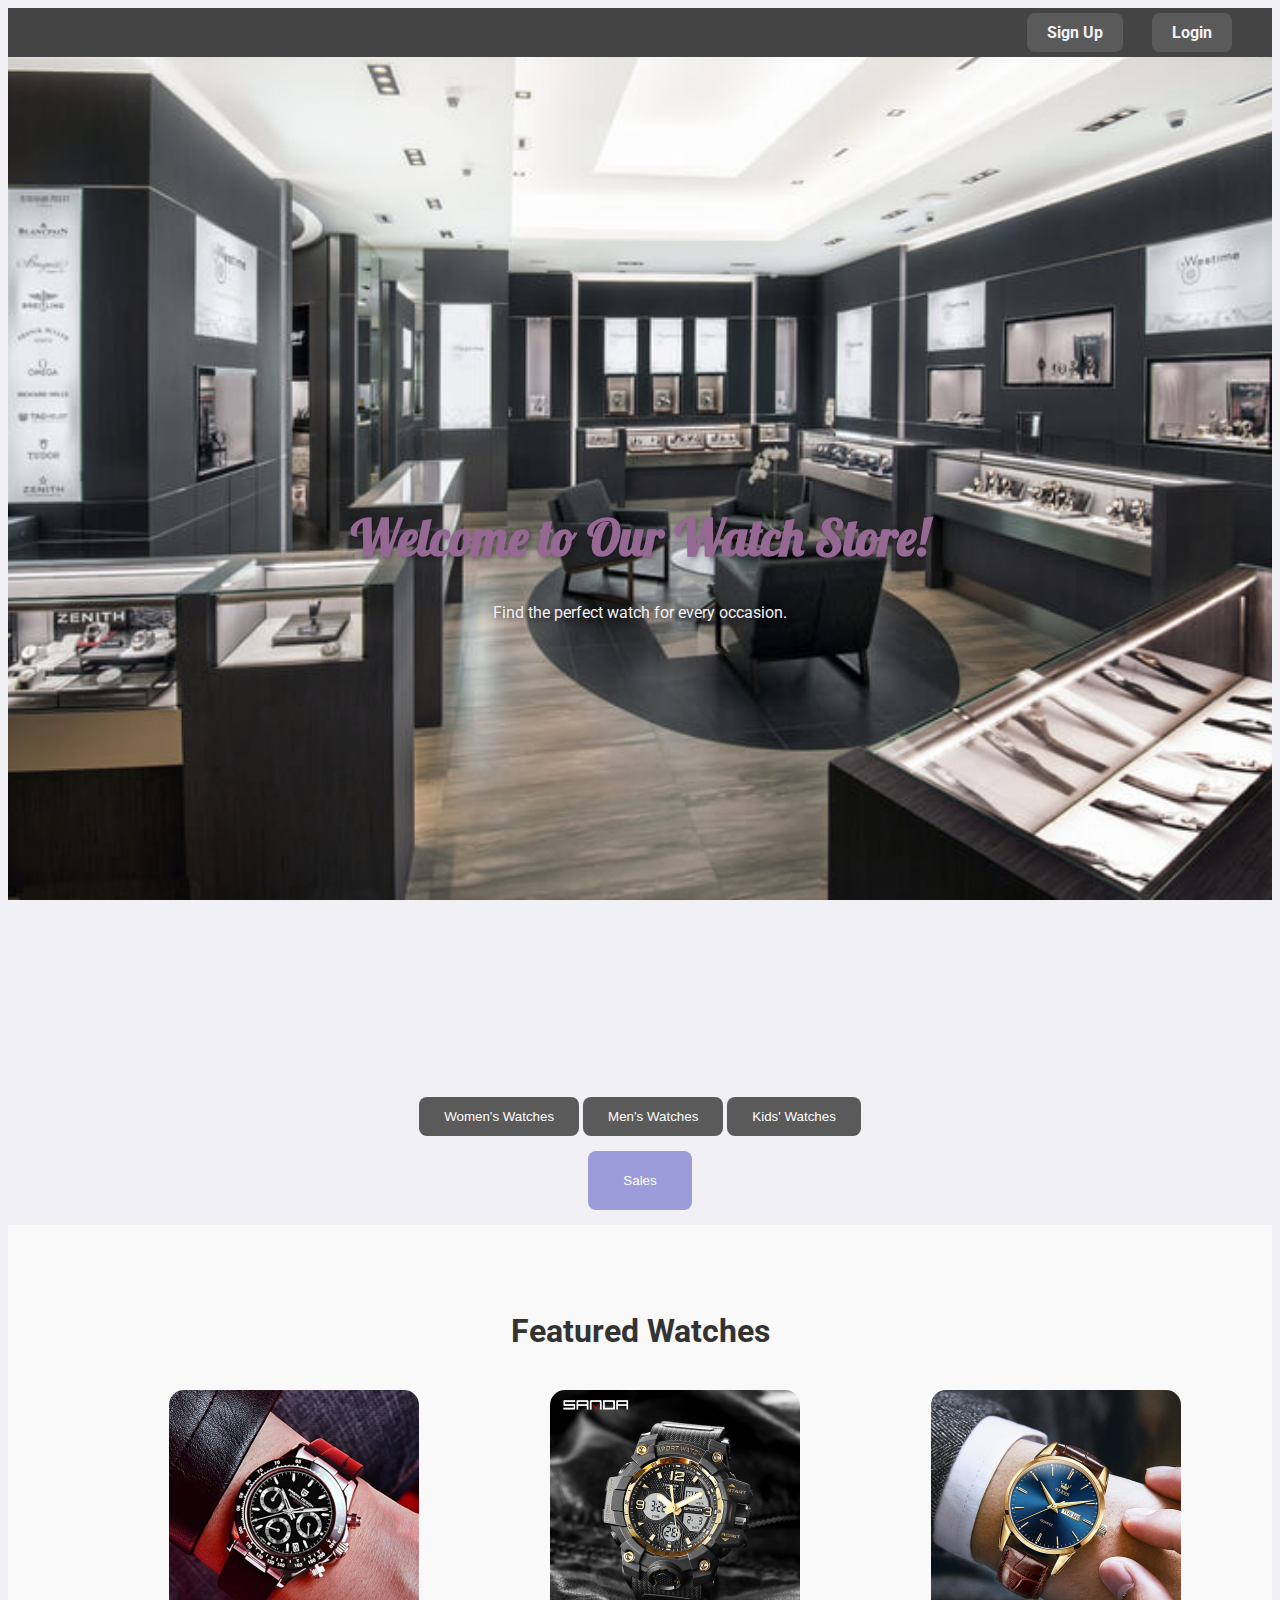
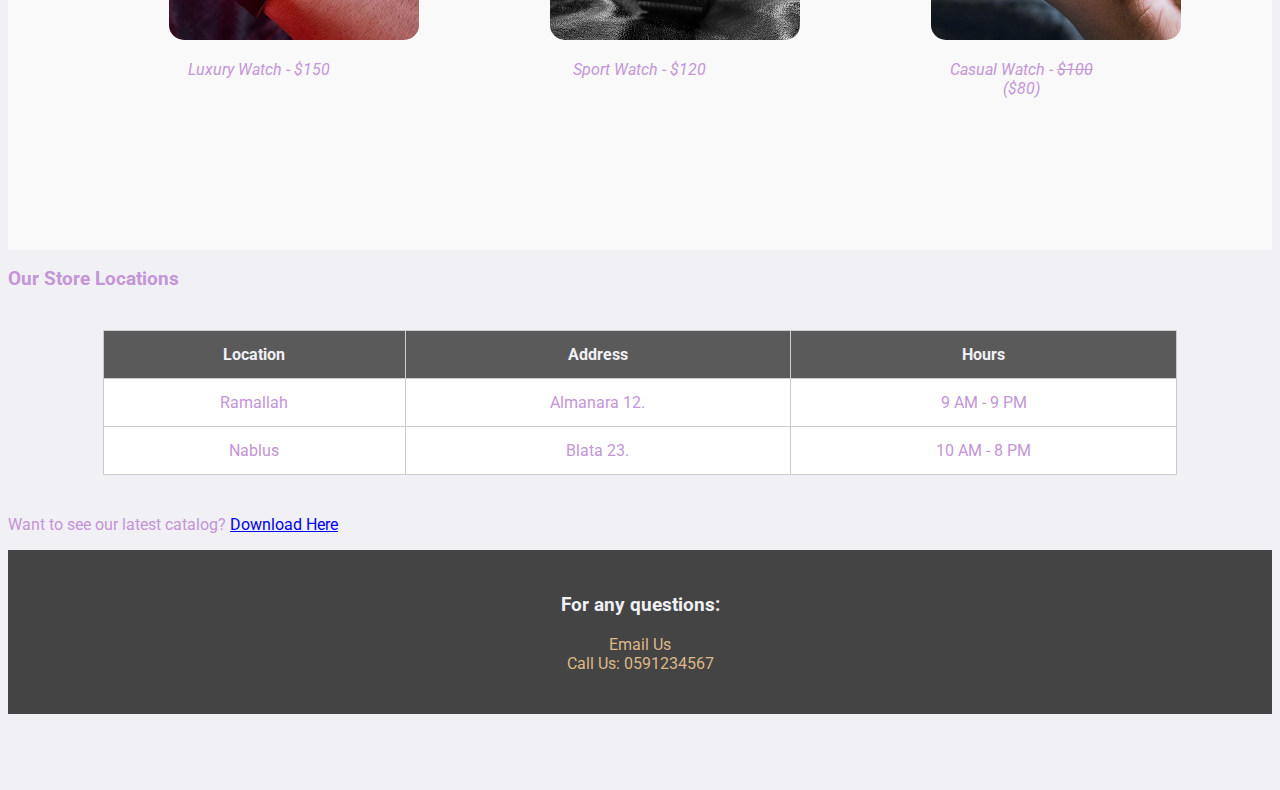
<file: index.html>
<!DOCTYPE html>
<html lang="en">

<head>
    <meta charset="UTF-8">
    <meta name="viewport" content="width=device-width, initial-scale=1.0">
    <meta name="description" content="Best Watch Store in Palestine">
    <meta name="keywords" content="watch, Palestine, good price, men, women, store">
    <meta name="author" content="lana daramna">
    <link rel="stylesheet" href="home.css">
    <title>Watch Store Page</title>
</head>

<body>
    <header>
        <ul id="one">
            <li><a href="signup.html">Sign Up</a></li>
            <li><a href="login.html">Login</a></li>
        </ul>
    </header>
    <section class="class1">
        <div class="class1-content">
            <h1>Welcome to Our Watch Store!</h1>
            <p>Find the perfect watch for every occasion.</p>
        </div>
    </section>
    <section class="store-sections">
        <center>
            <a href="womens_store.html"><input type="button" value="Women's Watches"></a>
            <a href="mens_store.html"><input type="button" value="Men's Watches"></a>
            <a href="kids_store.html"><input type="button" value="Kids' Watches"></a>
            <br>
            <a id="sales" href="sales.html"><input type="button" value="Sales"></a>
        </center>
    </section>
    <section class="featured-watches">
        <h2>Featured Watches</h2>
        <div class="watches">
            <div class="watch-item">
                <img class="watch" src="Luxury_watch.jpg" alt="Luxury Watch">
                <p><i>Luxury Watch - $150</i></p>
            </div>
            <div class="watch-item">
                <img class="watch" src="sport-watch.jpg" alt="Sport Watch">
                <p><i>Sport Watch - $120</i></p>
            </div>
            <div class="watch-item">
                <img class="watch" src="classic.jpg" alt="Casual Watch">
                <p><i>Casual Watch - <s> $100 </s>($80)</i></p>
            </div>
        </div>
    </section>
    <section class="locations">
        <h3>Our Store Locations</h3>
        <table>
            <tr>
                <th>Location</th>
                <th>Address</th>
                <th>Hours</th>
            </tr>
            <tr>
                <td>Ramallah</td>
                <td>Almanara 12.</td>
                <td>9 AM - 9 PM</td>
            </tr>
            <tr>
                <td>Nablus</td>
                <td>Blata 23.</td>
                <td>10 AM - 8 PM</td>
            </tr>
        </table>
    </section>
    <section class="catalog">
        <p>Want to see our latest catalog? <a download="catalog.jpg" href="catalog.jpg">Download Here</a></p>
    </section>
    <footer>
        <center>
            <h3>For any questions:</h3>
            <p>
                <a href="mailto:lanawael1995@gmail.com">Email Us</a><br>
                <a href="tel:0591234567">Call Us: 0591234567</a>
            </p>
        </center>
    </footer>

</body>

</html>
</file>
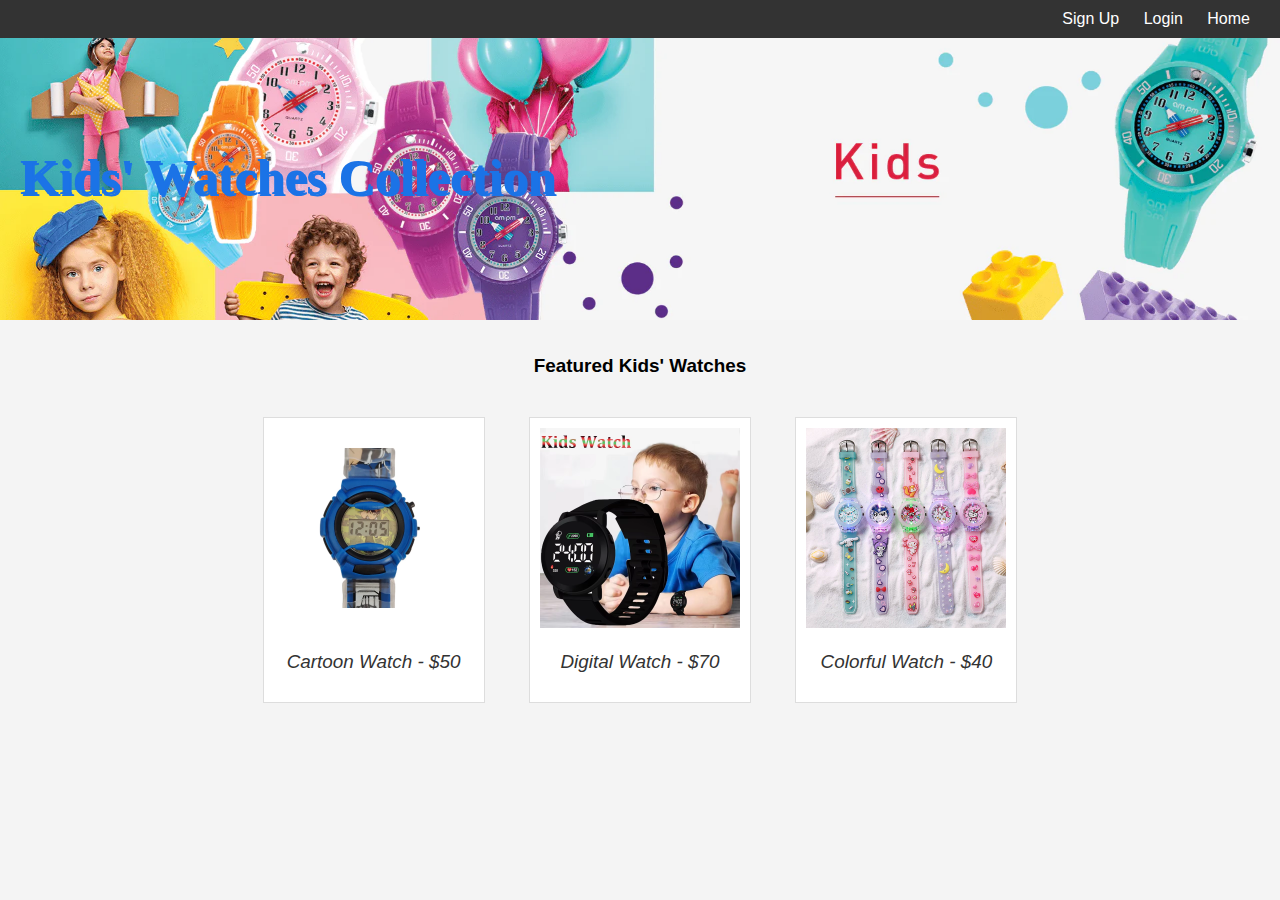
<file: kids_store.html>
<!DOCTYPE html>
<html lang="en">

<head>
    <meta charset="UTF-8">
    <meta name="viewport" content="width=device-width, initial-scale=1.0">
    <meta name="description" content="Kids' Watches">
    <meta name="keywords" content="kids watches, fun, colorful">
    <meta name="author" content="lana daramna">
    <title>Kids' Watches</title>
    <style>
        body {
            font-family: Arial, sans-serif;
            margin: 0;
            padding: 0;
            background-color: #f4f4f4;
        }

        header {
            background-color: #333;
            color: white;
            padding: 10px;
            text-align: right;
        }

        header ul {
            list-style-type: none;
            margin: 0;
            padding: 0;
        }

        header ul li {
            display: inline;
            margin-right: 20px;
        }

        header ul li a {
            color: white;
            text-decoration: none;
        }

        header ul li a:hover {
            text-decoration: underline;
        }

        .class1 {
            background-image: url('kids-watches.jpg');
            background-size: cover;
            background-position: center;
            padding: 80px 20px;
            text-align: left;
            color: white;
        }

        .class1 h1 {
            font-family: 'Lobster', cursive;
            font-family: 'Lobster', cursive;
            color: #1b73e6;
            font-size: 50px;
            margin-top: 30px;
            text-shadow: 2px 2px ;
                }

        .watch-section {
            padding: 20px;
            text-align: center;
        }

        .watch-section h2 {
            font-size: 0.5cm;
            margin-bottom: 20px;
        }

        .watch-item {
            display: inline-block;
            margin: 20px;
            border: 1px solid #ddd;
            padding: 10px;
            background-color: white;
            width: 200px;
        }

        .watch-item img {
            width: 100%;
            height: auto;
        }

        .watch-item p {
            font-size: 0.5cm;
            color: #333;
        }

        footer {
            background-color: #333;
            color: white;
            text-align: center;
            padding: 20px;
            position: fixed;
            width: 100%;
            bottom: 0;
        }

        footer a {
            color: white;
            text-decoration: none;
        }

        footer a:hover {
            text-decoration: underline;
        }
    </style>
</head>

<body>
    <header>
        <ul id="one">
            <li><a href="signup.html">Sign Up</a></li>
            <li><a href="login.html">Login</a></li>
            <li><a href="index.html">Home</a></li>
        </ul>
    </header>

    <section class="class1">
        <h1>Kids' Watches Collection</h1>
    </section>

    <section class="watch-section">
        <h2>Featured Kids' Watches</h2>
        <div class="watch-item">
            <img src="cartoon-watch.jpg" alt="Cartoon Watch">
            <p><i>Cartoon Watch - $50</i></p>
        </div>
        <div class="watch-item">
            <img src="digital-watch.jpg" alt="Digital Watch">
            <p><i>Digital Watch - $70</i></p>
        </div>
        <div class="watch-item">
            <img src="colorful-watch.jpg" alt="Colorful Watch">
            <p><i>Colorful Watch - $40</i></p>
        </div>
    </section>
</body>

</html>
</file>
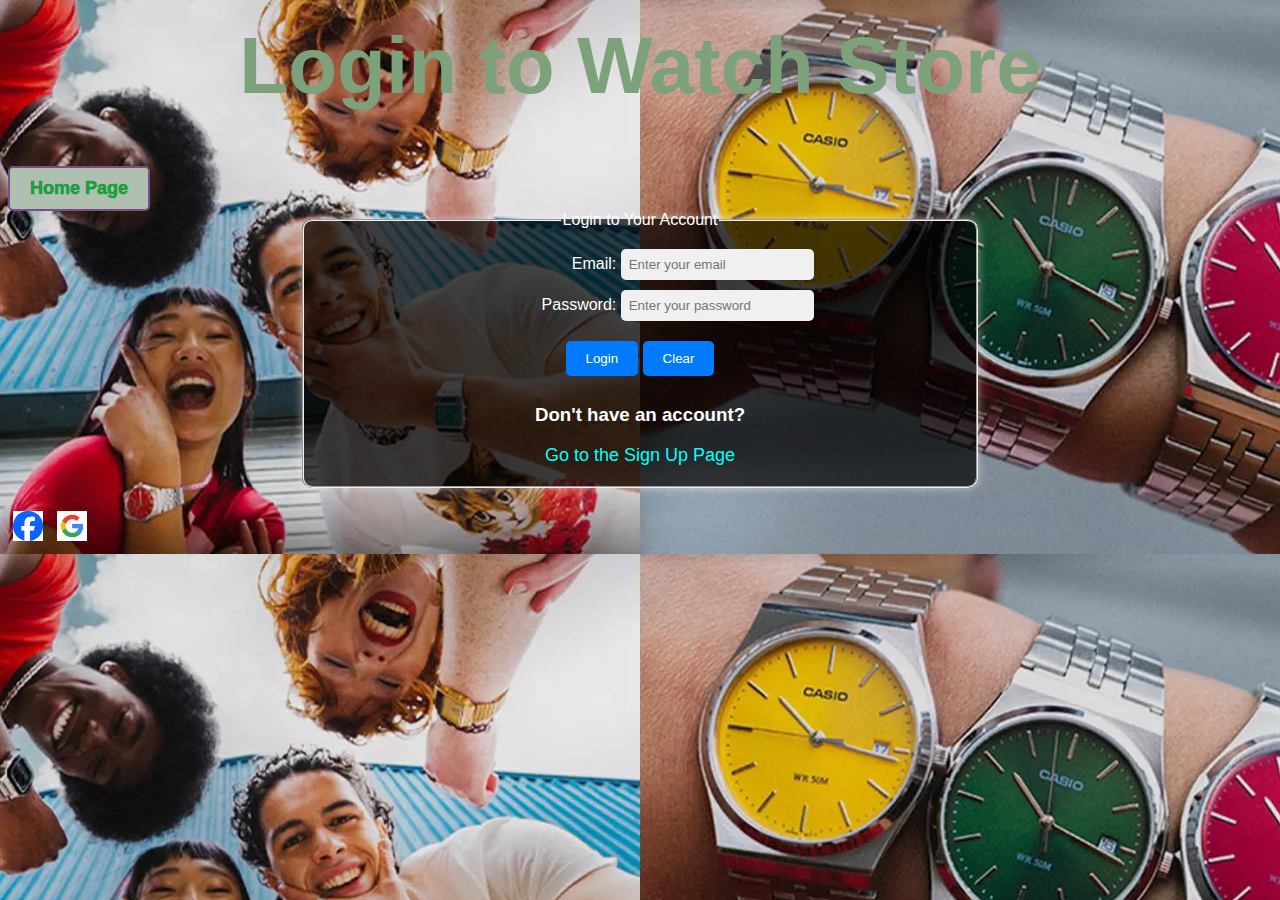
<file: login.html>
<!DOCTYPE html>
<html lang="en">
<head>
    <meta charset="UTF-8">
    <meta name="viewport" content="width=device-width, initial-scale=1.0">
    <title>Login Page</title>
    <style>
        body {
            background-image: url('watch1.jpg');
            background-size: cover;
            background-position: center;
            background-repeat:repeat;
            font-family: Arial, sans-serif;
            color: white;
        }

        .login-title {
            font-size: 5em;
            font-weight: bold;
            /* background-image: url('sport-watch.jpg'); */
            background-color: #7ca17b;
            background-size: cover;
            background-clip: text;
            -webkit-background-clip: text;
            color: transparent;
            text-align: center;
            margin-top: 20px;
        }

        form {
            text-align: center;
            color: white;
        }

        fieldset {
            margin: 0 auto;
            padding: 20px;
            width: 50%;
            border-radius: 10px;
            background-color: rgba(0, 0, 0, 0.7);
            box-shadow: 0 0 10px rgba(255, 255, 255, 0.5);
        }

        label {
            display: inline-block;
            width: 150px;
            text-align: right;
        }

        input {
            margin-bottom: 10px;
            padding: 8px;
            border-radius: 5px;
            border: none;
            background-color: #f0f0f0;
        }

        a {
            color: #00ffff; /* Light blue for links */
            font-size: large;
            text-decoration: none;
            position: center;
        }

        a img {
            vertical-align: middle;
            margin: 5px;
        }

        a:hover {
            text-decoration: underline;
        }

        input[type="submit"], input[type="reset"] {
            background-color: #007bff;
            color: white;
            border: none;
            padding: 10px 20px;
            border-radius: 5px;
            cursor: pointer;
            margin-top: 10px;
        }

        input[type="submit"]:hover, input[type="reset"]:hover {
            background-color: #0056b3;
        }
        #home{
        display: inline-block;
        text-decoration: none;
        color: #1d9f3f;
        background-color: #b0c0b0;
        font-weight: 1000;
        padding: 10px 20px;
        border: 2px solid #774f8b;
        border-radius: 5px; /* Rounded corners */
        transition: background-color 0.3s ease, color 0.3s ease;
    }

    #home:hover{
        background-color: #844ab0; /* Change background color on hover */
        color: white; /* Change text color on hover */
        text-decoration: none; /* No underline on hover */
    }
    </style>
</head>
<body>
    <h1 class="login-title">Login to Watch Store</h1>
    <a href="index.html" id="home">Home Page</a> 
    <form method="post">
        <fieldset>
            <legend>Login to Your Account</legend>
            <label for="email">Email:</label>
            <input type="email" id="email" name="email" placeholder="Enter your email" required>
            <br>
            <label for="password">Password:</label>
            <input type="password" id="password" name="password" minlength="8" required placeholder="Enter your password">
            <br>
            <input type="submit" value="Login">
            <input type="reset" value="Clear">
            
            <h3>Don't have an account?</h3>
            <a href="signup.html">Go to the Sign Up Page</a>
        </fieldset>
    </form>
    <br>
    <a href="https://www.facebook.com"><img src="facebook.jpg" alt="Facebook" width="30"></a>
    <a href="https://www.google.com"><img src="google.jpg" alt="Google" width="30"></a>
</body>
</html>
</file>
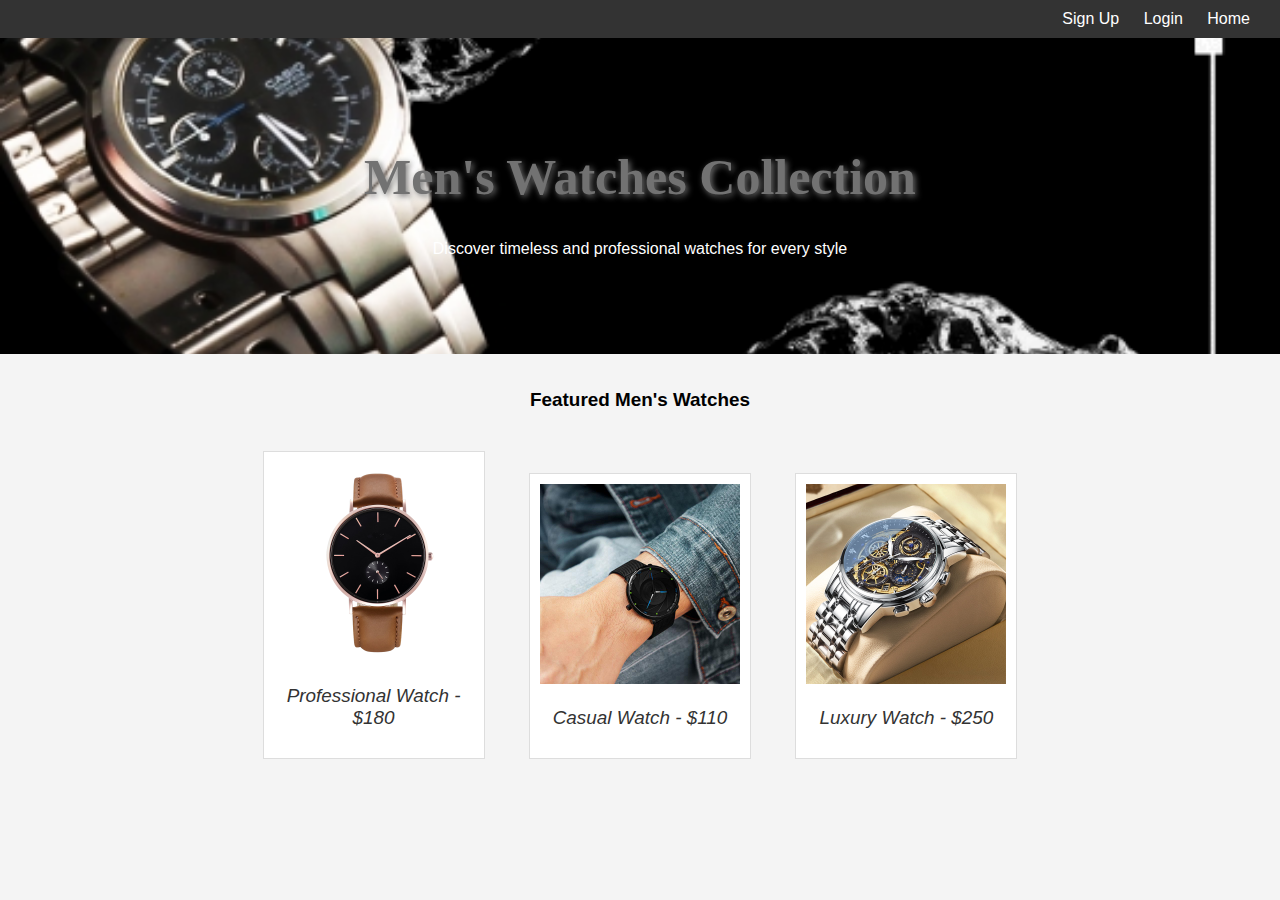
<file: mens_store.html>
<!DOCTYPE html>
<html lang="en">

<head>
    <meta charset="UTF-8">
    <meta name="viewport" content="width=device-width, initial-scale=1.0">
    <meta name="description" content="Men's Watches">
    <meta name="keywords" content="men's watches, stylish, elegant, professional">
    <meta name="author" content="lana daramna">
    <title>Men's Watches</title>
    <style>
        body {
            font-family: Arial, sans-serif;
            margin: 0;
            padding: 0;
            background-color: #f4f4f4;
        }

        header {
            background-color: #333;
            color: white;
            padding: 10px;
            text-align: right;
        }

        header ul {
            list-style-type: none;
            margin: 0;
            padding: 0;
        }

        header ul li {
            display: inline;
            margin-right: 20px;
        }

        header ul li a {
            color: white;
            text-decoration: none;
        }

        header ul li a:hover {
            text-decoration: underline;
        }

        .class1 {
            background-image: url('men-watches.jpg');
            background-size: cover;
            background-position: center;
            padding: 80px 20px;
            text-align: center;
            color: white;
        }

        .class1 h1 {
            font-family: 'Lobster', cursive;
            font-family: 'Lobster', cursive;
            color: #727272;
            font-size: 50px;
            margin-top: 30px;
            text-shadow: 2px 2px 6px;
        }

        .watch-section {
            padding: 20px;
            text-align: center;
        }

        .watch-section h2 {
            font-size: 0.5cm;
            margin-bottom: 20px;
        }

        .watch-item {
            display: inline-block;
            margin: 20px;
            border: 1px solid #ddd;
            padding: 10px;
            background-color: white;
            width: 200px;
        }

        .watch-item img {
            width: 100%;
            height: auto;
        }

        .watch-item p {
            font-size: 0.5cm;
            color: #333;
        }

        footer {
            background-color: #333;
            color: white;
            text-align: center;
            padding: 20px;
            position: fixed;
            width: 100%;
            bottom: 0;
        }

        footer a {
            color: white;
            text-decoration: none;
        }

        footer a:hover {
            text-decoration: underline;
        }
    </style>
</head>

<body>
    <header>
        <ul id="one">
            <li><a href="signup.html">Sign Up</a></li>
            <li><a href="login.html">Login</a></li>
            <li><a href="index.html">Home</a></li>
        </ul>
    </header>

    <section class="class1">
        <h1>Men's Watches Collection</h1>
        <p>Discover timeless and professional watches for every style</p>
    </section>

    <section class="watch-section">
        <h2>Featured Men's Watches</h2>
        <div class="watch-item">
            <img src="professional-watch-men.jpg" alt="Professional Watch">
            <p><i>Professional Watch - $180</i></p>
        </div>
        <div class="watch-item">
            <img src="casual-watch-men.jpg" alt="Casual Watch">
            <p><i>Casual Watch - $110</i></p>
        </div>
        <div class="watch-item">
            <img src="luxury-watch-men.jpg" alt="Luxury Watch">
            <p><i>Luxury Watch - $250</i></p>
        </div>
    </section>
</body>

</html>
</file>
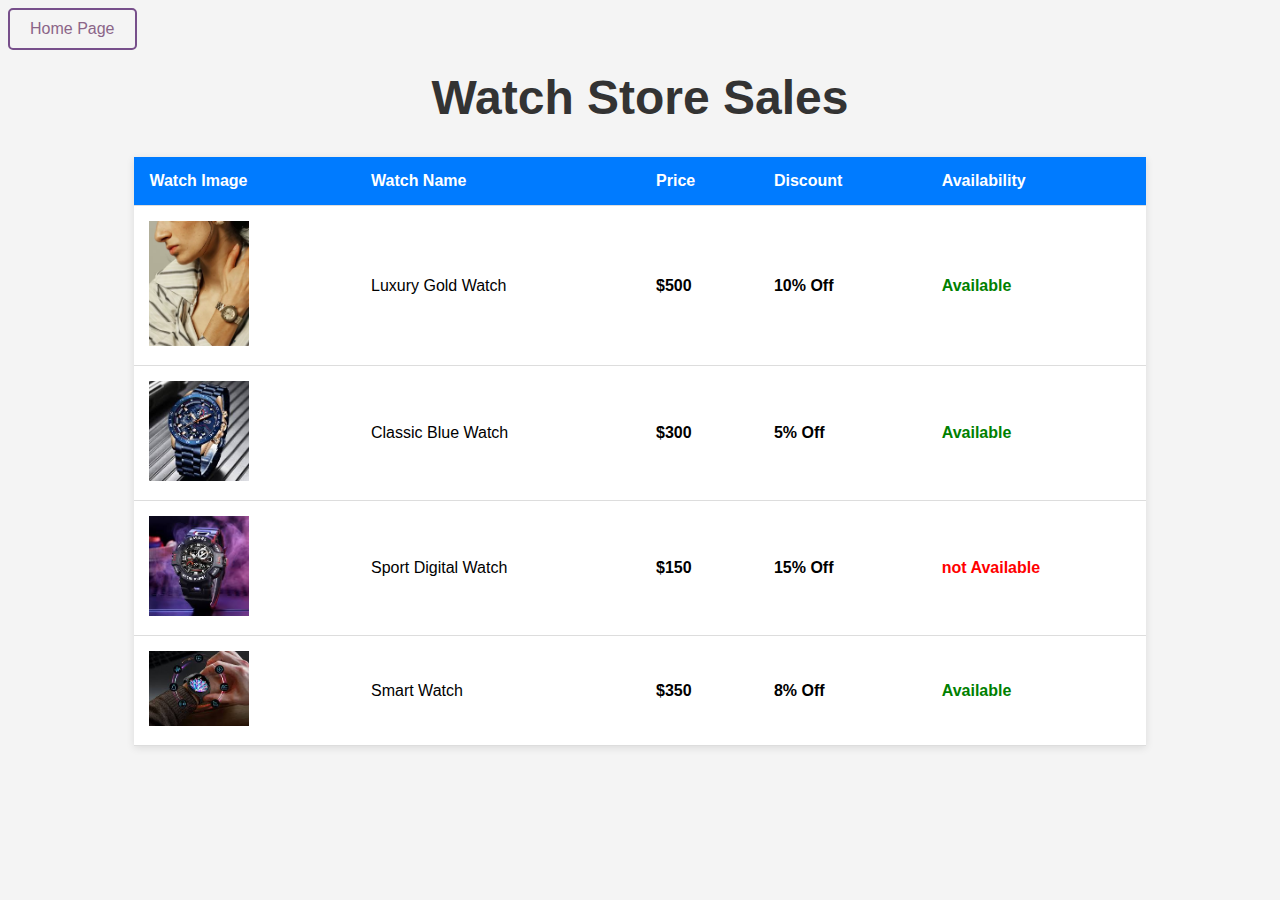
<file: sales.html>
<!DOCTYPE html>
<html lang="en">
<head>
    <meta charset="UTF-8">
    <meta name="viewport" content="width=device-width, initial-scale=1.0">
    <title>Watch Store - Sales</title>
    <style>
        body {
            background-color: #f4f4f4;
            font-family: Arial, sans-serif;
        }

        .sales-title {
            text-align: center;
            font-size: 3em;
            color: #333;
            margin-top: 20px;
        }

        .sales-section {
            margin: 20px auto;
            width: 80%;
        }

        table {
            width: 100%;
            border-collapse: collapse;
            background-color: #fff;
            box-shadow: 0 2px 8px rgba(0, 0, 0, 0.1);
        }

        th, td {
            padding: 15px;
            text-align: left;
            border-bottom: 1px solid #ddd;
        }

        th {
            background-color: #007bff;
            color: white;
        }

        tr:hover {
            background-color: #f1f1f1;
        }

        .watch-image {
            width: 100px;
        }

        .price, .discount {
            font-weight: bold;
        }

        .availability {
            color: green;
            font-weight: bold;
        }

        .not-available {
            color: red;
            font-weight: bold;
        }
    #home{
        display: inline-block;
        text-decoration: none;
        color: #8b6588;
        padding: 10px 20px;
        border: 2px solid #774f8b;
        border-radius: 5px; /* Rounded corners */
        transition: background-color 0.3s ease, color 0.3s ease;
    }

    #home:hover{
        background-color: #844ab0; /* Change background color on hover */
        color: white; /* Change text color on hover */
        text-decoration: none; /* No underline on hover */
    }

    </style>
</head>
<body>
    <a href="index.html" id="home">Home Page</a>
    <h1 class="sales-title">Watch Store Sales</h1>

    <div class="sales-section">
        <table>
            <thead>
                <tr>
                    <th>Watch Image</th>
                    <th>Watch Name</th>
                    <th>Price</th>
                    <th>Discount</th>
                    <th>Availability</th>
                </tr>
            </thead>
            <tbody>
                <tr>
                    <td><img src="watch2.jpg" alt="Watch 1" class="watch-image"></td>
                    <td>Luxury Gold Watch</td>
                    <td class="price">$500</td>
                    <td class="discount">10% Off</td>
                    <td class="availability">Available</td>
                </tr>
                <tr>
                    <td><img src="watch5.jpg" alt="Watch 2" class="watch-image"></td>
                    <td>Classic Blue Watch</td>
                    <td class="price">$300</td>
                    <td class="discount">5% Off</td>
                    <td class="availability">Available</td>
                </tr>
                <tr>
                    <td><img src="watch6.jpg" alt="Watch 3" class="watch-image"></td>
                    <td>Sport Digital Watch</td>
                    <td class="price">$150</td>
                    <td class="discount">15% Off</td>
                    <td class="not-available">not Available</td>
                </tr>
                <tr>
                    <td><img src="watch7.jpg" alt="Watch 4" class="watch-image"></td>
                    <td>Smart Watch</td>
                    <td class="price">$350</td>
                    <td class="discount">8% Off</td>
                    <td class="availability">Available</td>
                </tr>
            </tbody>
        </table>
    </div>

</body>
</html>
</file>
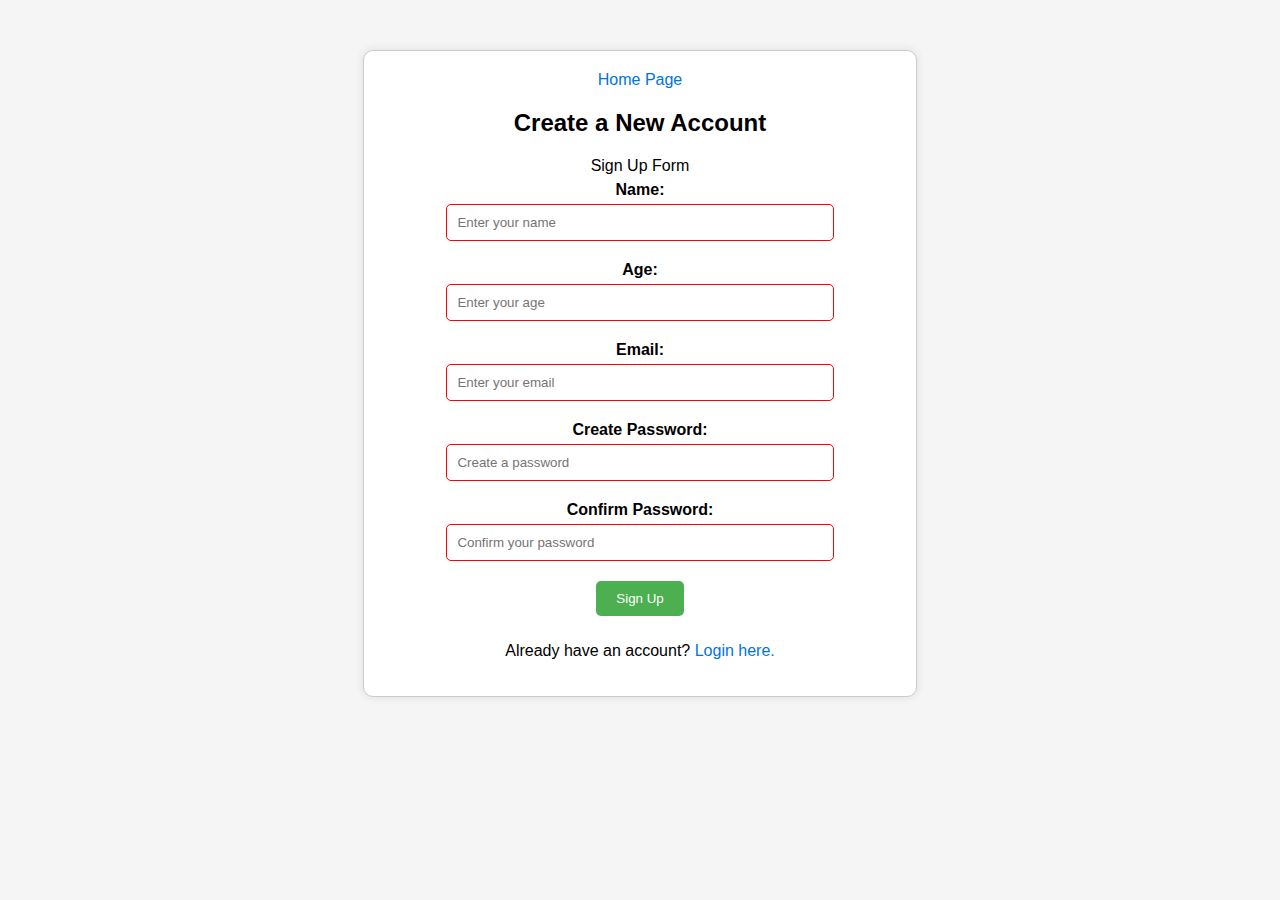
<file: signup.html>
<!DOCTYPE html>
<html lang="en">
<head>
    <meta charset="UTF-8">
    <meta name="viewport" content="width=device-width, initial-scale=1.0">
    <title>Sign Up for Watch Store</title>
    <link rel="stylesheet" href="signup.css">
</head>
<body>
    <section id="main">
        <a href="index.html">Home Page</a> 
        <h2>Create a New Account</h2>
        <form method="post">
            <fieldset>
                <legend>Sign Up Form</legend>
                <label for="name">Name:</label>
                <input type="text" name="name" id="name" maxlength="30" placeholder="Enter your name" required>
                <br>
                <label for="age">Age:</label>
                <input type="number" name="age" id="age" min="15" max="70" placeholder="Enter your age" required>
                <br>
                <label for="email">Email:</label>
                <input type="email" id="email" name="email" placeholder="Enter your email" required>
                <br>
                <label for="create_password">Create Password:</label>
                <input type="password" id="create_password" name="create_password" minlength="8" placeholder="Create a password" required>
                <br>
                <label for="confirm_password">Confirm Password:</label>
                <input type="password" id="confirm_password" name="confirm_password" minlength="8" placeholder="Confirm your password" required>
                <br>
                <input type="submit" value="Sign Up">
            </fieldset>
        </form>
        <p>Already have an account? <a href="login.html">Login here.</a></p>
    </section>
</body>
</html>
</file>
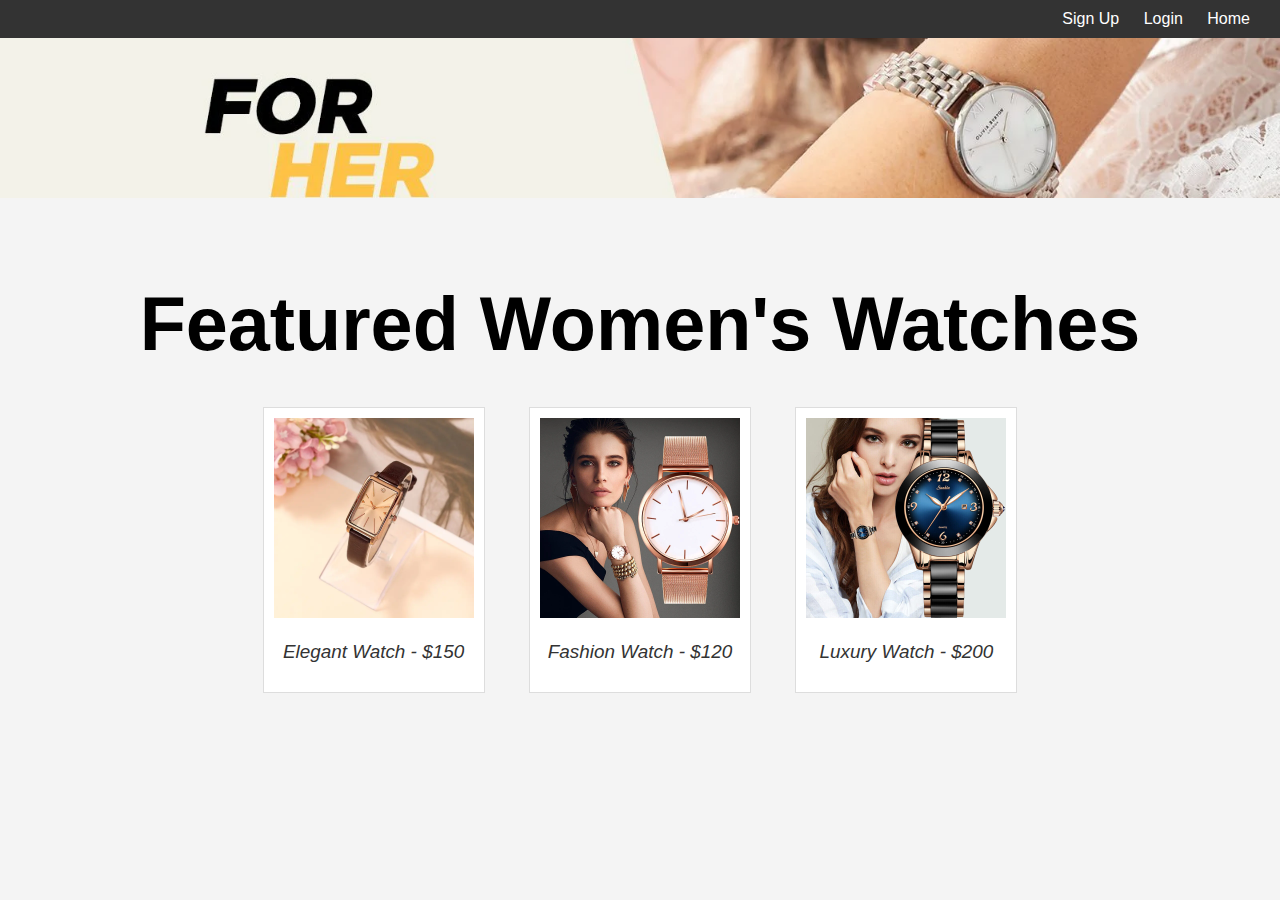
<file: womens_store.html>
<!DOCTYPE html>
<html lang="en">

<head>
    <meta charset="UTF-8">
    <meta name="viewport" content="width=device-width, initial-scale=1.0">
    <meta name="description" content="Women's Watches">
    <meta name="keywords" content="women's watches, ladies, elegant, stylish">
    <meta name="author" content="lana daramna">
    <title>Women's Watches</title>
    <style>
        body {
            font-family: Arial, sans-serif;
            margin: 0;
            padding: 0;
            background-color: #f4f4f4;
        }

        header {
            background-color: #333;
            color: white;
            padding: 10px;
            text-align: right;
        }

        header ul {
            list-style-type: none;
            margin: 0;
            padding: 0;
        }

        header ul li {
            display: inline;
            margin-right: 20px;
        }

        header ul li a {
            color: white;
            text-decoration: none;
        }

        header ul li a:hover {
            text-decoration: underline;
        }

        .class1 {
            height: 100%;
            background-image: url('women-watch.jpg');
            background-size: cover;
            background-position: center;
            padding: 80px 20px;
            text-align: center;
            color: white;
        }

        .watch-section {
            padding: 20px;
            text-align: center;
        }

        .watch-section h2 {
            font-size: 2cm;
            margin-bottom: 20px;
        }

        .watch-item {
            display: inline-block;
            margin: 20px;
            border: 1px solid #ddd;
            padding: 10px;
            background-color: white;
            width: 200px;
        }

        .watch-item img {
            width: 100%;
            height: auto;
        }

        .watch-item p {
            font-size: 0.5cm;
            color: #333;
        }
    </style>
</head>

<body>
    <header>
        <ul id="one">
            <li><a href="signup.html">Sign Up</a></li>
            <li><a href="login.html">Login</a></li>
            <li><a href="index.html">Home</a></li>
        </ul>
    </header>

    <section class="class1">
    </section>

    <section class="watch-section">
        <h2>Featured Women's Watches</h2>
        <div class="watch-item">
            <img src="elegant-watch.jpg" alt="Elegant Watch">
            <p><i>Elegant Watch - $150</i></p>
        </div>
        <div class="watch-item">
            <img src="fashion-watch.jpg" alt="Fashion Watch">
            <p><i>Fashion Watch - $120</i></p>
        </div>
        <div class="watch-item">
            <img src="luxury-watch.jpg" alt="Luxury Watch">
            <p><i>Luxury Watch - $200</i></p>
        </div>
    </section>
</body>

</html>
</file>
<file: home.css>
@import url('https://fonts.googleapis.com/css2?family=Roboto:wght@400;700&family=Lobster&display=swap');

body {
    font-family: 'Roboto', sans-serif;
    background-color: #f0f0f5;
    color: #c495d7;
    background-repeat: repeat;
}

h1 {
    font-family: 'Lobster', cursive;
    color: #956994;
    font-size: 50px;
    margin-top: 30px;
    text-shadow: 2px 2px 6px rgba(0, 0, 0, 0.4);
}

#one {
    list-style-type: none;
    margin: 0;
    padding: 15px;
    background-color: #444444;
    text-align: right;
}

#one li {
    display: inline;
    margin-right: 25px;
}

#one a {
    color: #f0f0f5;
    text-decoration: none;
    font-weight: bold;
    padding: 10px 20px;
    background-color: #5a5a5a;
    border-radius: 8px;
    transition: background-color 0.3s ease;
}

#one a:hover {
    background-color: #7d7d7d;
}

.class1{
    background: url('storeback.jpg') center fixed;
    background-size: cover;
    height: 1000px;
    display: flex;
    flex-wrap: wrap;
    justify-content: center;
    align-items: center;
    color: #f0f0f5;
    text-shadow: 3px 3px 6px rgba(0, 0, 0, 0.6);
    animation: animation1 1.5s ease-in;
}

.class1-content {
    text-align: center;
}

.store-sections {
    margin-top: 40px;
    text-align: center;
}

.store-sections a input[type="button"] {
    background-color: #5a5a5a;
    color: white;
    border: none;
    padding: 12px 25px;
    border-radius: 8px;
    cursor: pointer;
    transition: 0.3s ease;
}

.store-sections a input[type="button"]:hover {
    background-color: #7d7d7d;
    transform: translateY(-5px);
}

.featured-watches {
    padding: 60px;
    background-color: #f9f9f9;
}

.featured-watches h2 {
    text-align: center;
    margin-bottom: 40px;
    font-size: 32px;
    color: #333;
}

.watches {
    height: 400px;
    display: flex;
    justify-content: space-around;
}

.watch-item {
    height: 1000px;
    width: 180px;
    text-align: center;
}

.watch {
    height:250px;
    border-radius: 15px;
    transition: transform 0.5s ease;
}

.watch:hover {
    transform: rotateY(180deg);
}

table {
    width: 85%;
    margin: 40px auto;
    border-collapse: collapse;
    animation: animation1 1.5s ease-in;
}

table, th, td {
    border: 1px solid #ccc;
}

th, td {
    padding: 14px;
    text-align: center;
}

th {
    background-color: #5a5a5a;
    color: #f0f0f5;
}

td {
    background-color: #ffffff;
}

footer {
    background-color: #444444;
    color: #f0f0f5;
    padding: 25px;
    text-align: center;
}

footer a {
    color: #deb887;
    text-decoration: none;
}

footer a:hover {
    text-decoration: underline;
}

@keyframes animation1 {
    0% {
        opacity: 0;
    }
    100% {
        opacity: 1;
    }
}

@keyframes animation2 {
    0% {
        transform: scale(1);
    }
    50% {
        transform: scale(1.1);
    }
    100% {
        transform: scale(1);
    }
}

#sales input[type="button"] {
    background-color: #9c9cdb;
    color: white;
    border: none;
    margin: 15px;
    padding: 22px 35px;
    border-radius: 8px;
    cursor: pointer;
    transition: background-color 0.3s ease, transform 0.3s ease;
    animation: animation2 1.5s infinite;
}

#sales input[type="button"]:hover {
    background-color: #b38bd2;
}
</file>
<file: signup.css>
body {
    font-family: Arial, sans-serif;
    background-color: #f5f5f5;
    margin: 0;
    padding: 0;
}

#main {
    width: 40%;
    margin: 50px auto;
    padding: 20px;
    background-color: white;
    border: 1px solid #ccc;
    border-radius: 10px;
    box-shadow: 0 0 10px rgba(0, 0, 0, 0.1);
    text-align: center;
}

a {
    text-decoration: none;
    color: #0073e6;
}

form {
    margin-top: 20px;
}

fieldset {
    border: none;
}

label {
    display: block;
    margin-bottom: 5px;
    font-weight: bold;
}

input[type="text"], input[type="number"], input[type="email"], input[type="password"] {
    width: 80%;
    padding: 10px;
    margin-bottom: 20px;
    border: 1px solid #ccc;
    border-radius: 5px;
    box-sizing: border-box;
    transition: background-color 0.3s ease, border-color 0.3s ease;
}

/* Hover effect for input fields */
input[type="text"]:hover, input[type="number"]:hover, input[type="email"]:hover, input[type="password"]:hover {
    background-color: rgb(230, 189, 165);
    border-color: rgb(208, 133, 79);
}

/* Required fields styling */
input:required {
    border-color: #FF0000; /* Red border for required fields */
}

input[type="submit"] {
    background-color: #4CAF50;
    color: white;
    padding: 10px 20px;
    border: none;
    border-radius: 5px;
    cursor: pointer;
    transition: background-color 0.3s ease;
}

/* Hover effect for submit button */
input[type="submit"]:hover {
    background-color: #45a049;
}
</file>
